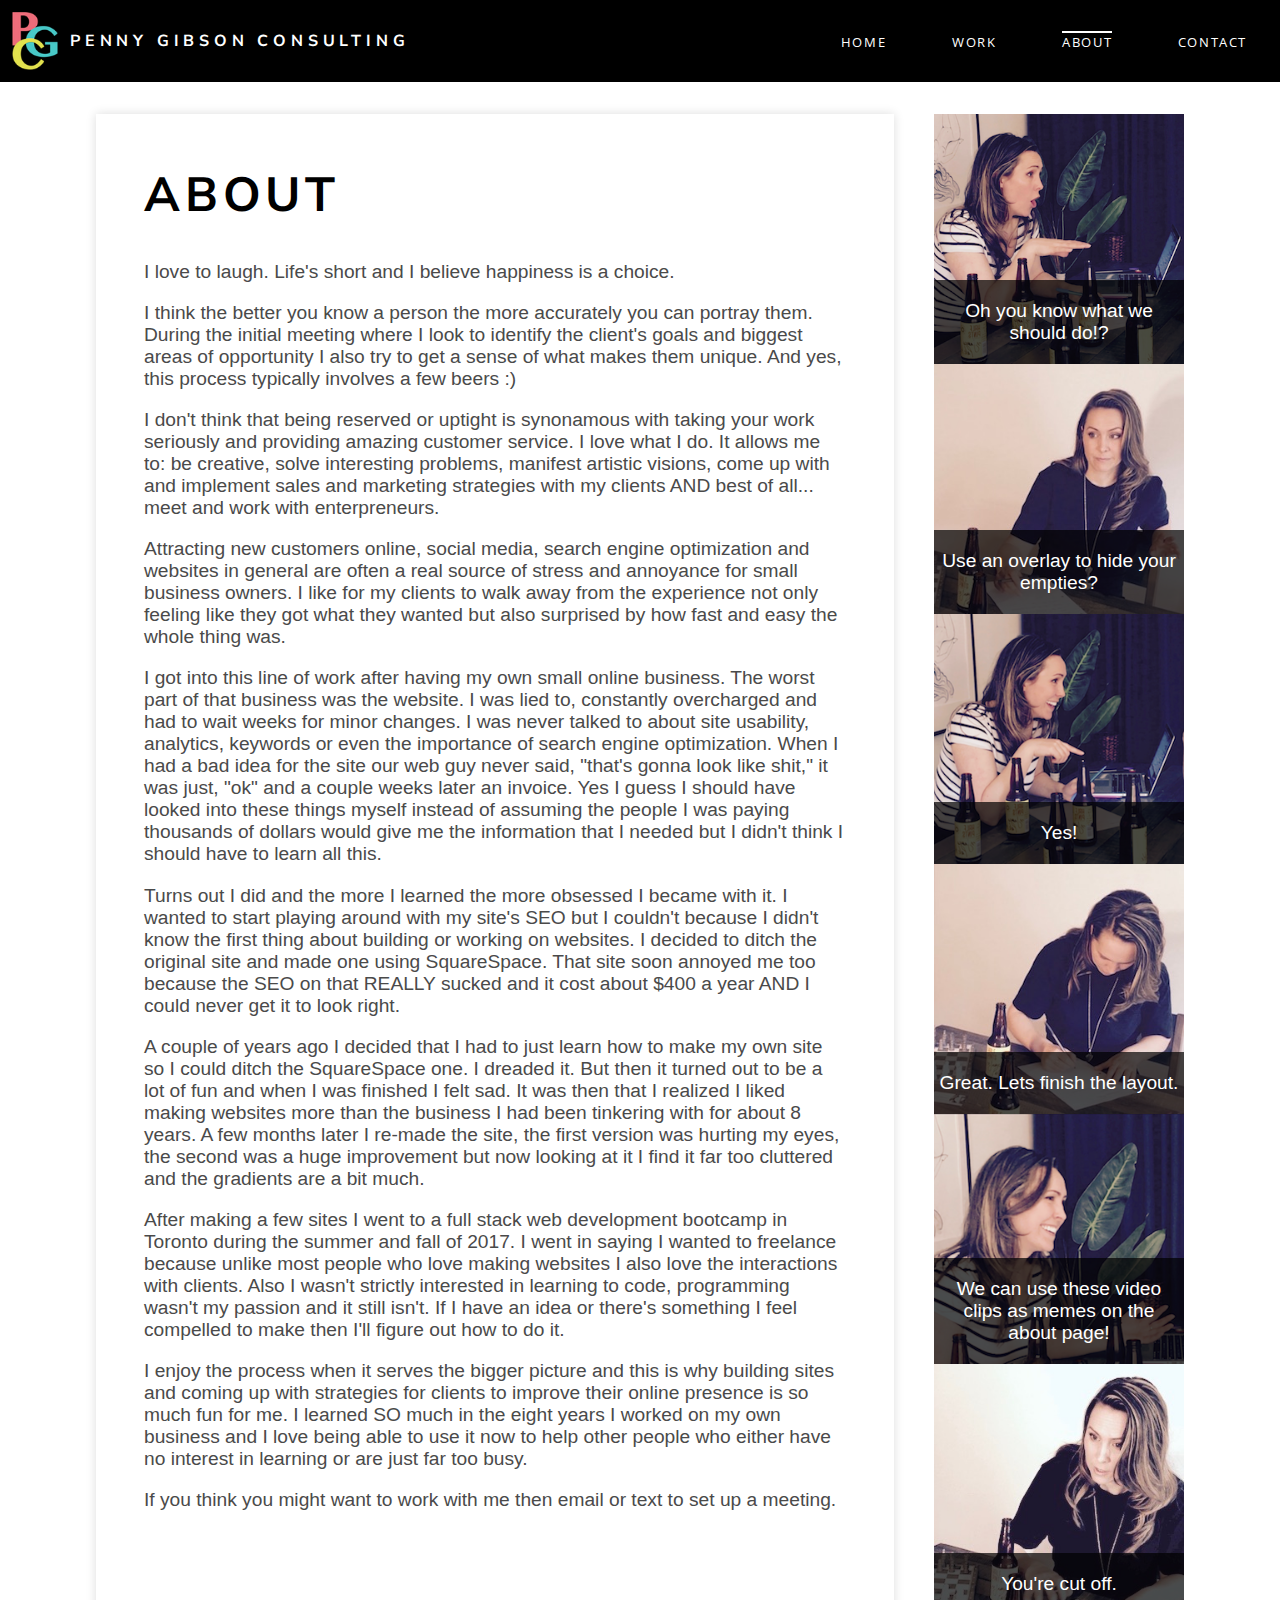
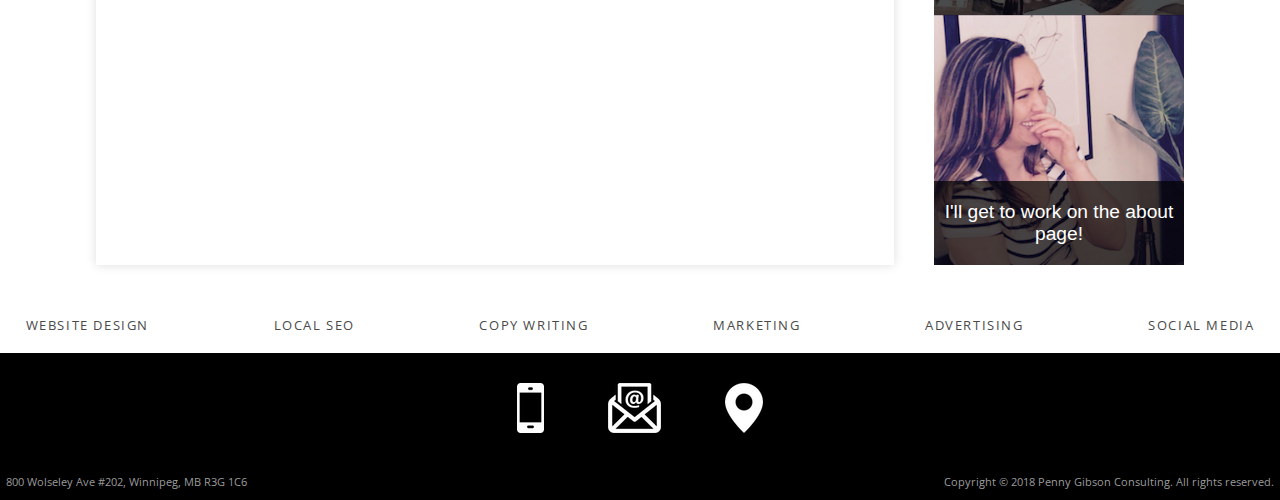
<file: about.html>
<!DOCTYPE HTML>
<html class="html">
    <head>
        <meta charset="UTF-8" lang="en">
        <title>About Penny Gibson</title>
        <link href="https://fonts.googleapis.com/css?family=Nunito|Nunito+Sans|Open+Sans" rel="stylesheet">
        <meta name="viewport" content="width=device-width, initial-scale=1.0">
        <meta description content="About Winnipeg website designer Penny Gibson. I build affordable sites for small businesses and also offer local SEO, online marketing, branding, social media, google adwords and copy writing">
        <link href="./normalize.css" rel="stylesheet">
        <link href="./main_3.css" rel="stylesheet">
		<link href="./about_2.css" rel="stylesheet">
        <link rel="icon" href="./images/favicon.ico" type="image/x-icon"/>
    </head>
    <body class="body">
		<div class="subContainer subContainerAbout">
        <nav class="mainNav">
            <div class="logoAndName">
               <a href="index.html" class="logoAndName"> <img src="images/websites-winnipeg.png" alt="online marketing and web design for small business">
				   <h2 class="siteName">Penny Gibson Consulting</h2></a>
            </div>
            <ul class="nav">
				<li><a href="./index.html">Home</a></li>
                <li><a href="./work.html">Work</a></li>
				<li><a href="./about.html" class="current">About</a></li>
				<li><a href="./contact.html">Contact</a></li>
            </ul>
        </nav>
			
			
		<div id="polina">
			<div class="insidePolina">
				<h1>About</h1>
				<p>I love to laugh. Life's short and I believe happiness is a choice.</p>
				
				<p>I think the better you  know a person the more accurately you can portray them. During the initial meeting where I look to identify the client's goals and biggest areas of opportunity I also try to get a sense of what makes them unique. And yes, this process typically involves a few beers :)</p>
				
				<p>I don't think that being reserved or uptight is synonamous with taking your work seriously and providing amazing customer service. I love what I do. It allows me to: be creative, solve interesting problems, manifest artistic visions, come up with and implement sales and marketing strategies with my clients AND best of all... meet and work with enterpreneurs. </p>
				
				<p>Attracting new customers online, social media, search engine optimization and websites in general are often a real source of stress and annoyance for small business owners. I like for my clients to walk away from the experience not only feeling like they got what they wanted but also surprised by how fast and easy the whole thing was. </p>
				
				<p>I got into this line of work after having my own small online business. The worst part of that business was the website. I was lied to, constantly overcharged and had to wait weeks for minor changes. I was never talked to about site usability, analytics, keywords or even the importance of search engine optimization. When I had a bad idea for the site our web guy never said, "that's gonna look like shit," it was just, "ok" and a couple weeks later an invoice. Yes I guess I should have looked into these things myself instead of assuming the people I was paying thousands of dollars would give me the information that I needed but I didn't think I should have to learn all this.  </p>
				
				<p>Turns out I did and the more I learned the more obsessed I became with it. I wanted to start playing around with my site's SEO but I couldn't because I didn't know the first thing about building or working on websites. I decided to ditch the original site and made one using SquareSpace. That site soon annoyed me too because the SEO on that REALLY sucked and it cost about $400 a year AND I could never get it to look right.  </p>
				
				<p>A couple of years ago I decided that I had to just learn how to make my own site so I could ditch the SquareSpace one. I dreaded it. But then it turned out to be a lot of fun and when I was finished I felt sad. It was then that I realized I liked making websites more than the business I had been tinkering with for about 8 years. A few months later I re-made the site, the first version was hurting my eyes, the second was a huge improvement but now looking at it I find it far too cluttered and the gradients are a bit much.</p>
				
				<p>After making a few sites I went to a full stack web development bootcamp in Toronto during the summer and fall of 2017. I went in saying I wanted to freelance because unlike most people who love making websites I also love the interactions with clients. Also I wasn't strictly interested in learning to code, programming wasn't my passion and it still isn't. If I have an idea or there's something I feel compelled to make then I'll figure out how to do it.</p>
				
				<p>I enjoy the process when it serves the bigger picture and this is why building sites and coming up with strategies for clients to improve their online presence is so much fun for me. I learned SO much in the eight years I worked on my own business and I love being able to use it now to help other people who either have no interest in learning or are just far too busy.   </p>
				
				<p>If you think you might want to work with me then email or text to set up a meeting.</p>
				
			</div>
			
			<div class="aboutPics">
				<div class="pic1">
					<img src="images/pennyW1.png">
					<p class="pic1Text">Oh you know what we should do!?</p>
				</div>
				<div class="pic1">
					<img src="images/pennyB2.jpg">
					<p class="pic1Text">Use an overlay to hide your empties?</p>
				</div>
				<div class="pic1">
					<img src="images/pennyW3.png">
					<p class="pic1Text">Yes! </p>
				</div>
				<div class="pic1">
					<img src="images/pennyB4.jpg">
					<p class="pic1Text">Great. Lets finish the layout.</p>
				</div>
				<div class="pic1">
					<img src="images/pennyW5.png">
					<p class="pic1Text">We can use these video clips as memes on the about page!</p>
				</div>
				<div class="pic1">
					<img src="images/pennyB6.jpg">
					<p class="pic1Text">You're cut off.</p>
				</div>
				<div class="pic1">
					<img src="images/pennyW7.png">
					<p class="pic1Text">I'll get to work on the about page!</p>
				</div>
			
			</div>
		</div>
		
		
      <footer>
			<div class="keywords">
				<p>Website Design</p>
				<p>Local SEO</p>
				<p>Copy Writing</p>
				<p>Marketing </p>
				<p>Advertising</p>
				<p>Social Media</p>

		
			</div>
             <div class="footerIcons">
				 <a href="tel:1-204-330-3148"><img src="images/online-marketing.png" alt="affordable online marketing services for small"></a>
				 <a href="mailto:pennysapps@gmail.com?Subject=Meeting" target="_top"><img src="images/social-media-strategy.png" alt="create a social media strategy for your small internet business"></a>
				 <a href="https://goo.gl/maps/u8cpSCupUAM2" target="_blank"><img src="images/digital-agency-winnipeg.png" alt="digital marketing agency and web developer in Manitoba"></a>
             
             </div>
			 <div class="footerNav">
				  <ul class="nav footerNavlinks">
						<li><a href="./index.html">Home</a></li>
						<li><a href="./about.html">About</a></li>
						<li><a href="./work.html">Work</a></li>
				 </ul>
				</div>
			 <div class="copyright">
				 <p>800 Wolseley Ave #202, Winnipeg, MB R3G 1C6</p>
			 	 <p>Copyright &copy; 2018 Penny Gibson Consulting. All rights reserved.</p>
			 </div>
       </footer>
       
       
        
        
		</div>	
		 
    </body>
</html>
</file>
<file: main_3.css>
/**********************
COLORS
Pink - #ED6C79
Blue - #4AC8C7
Yellow - #E3E14E
Dark grey - #4a4a4a
Light Grey - #9b9b9b

FONTS
font-family: 'Nunito', sans-serif;
font-family: 'Open Sans', sans-serif;
font-family: 'Nunito Sans', sans-serif;
************************/

*{
    box-sizing:border-box;
}
html{
    height: 100%;
}

body{
    font-family: 'Open Sans', sans-serif;
    width: 100%;
    color: #4a4a4a;
    margin: 0 auto;
    }

h1, h2, h3{
    font-family: 'Nunito Sans', sans-serif;
}

a{
    text-decoration: none;
}
.mobileHeader{
    display: none;
}

/***********************
NAVIGATION
************************/
.mainNav{
    background-color: black;
    width: 100%;
    display: flex;
    justify-content: space-between;
    flex-wrap:wrap;
    position: sticky;
    top: 0;
    z-index:200;
}
.mainNav h2, .mainNav a{
    color: white;
}
.logoAndName{
    display: flex;
}
.mainNav h2{
	font-size:1em;
	letter-spacing: .3rem;
	text-transform: uppercase;
}
.logoAndName img{
    padding:12px;
	align-self:center;
	max-width: 70px;
}
.siteName{
    align-self:center;
}
ul.nav{
    display: flex;
    justify-content: space-around;
    align-self: center;
    width: 40%;
}
.nav a{
    font-size: .8em;
	text-transform: uppercase;
	letter-spacing: .1rem;
}

.nav a:hover{
    color:#4a4a4a;
}
nav .current{
	border-top: 2px solid white;
}

/****************************
HEADER
******************************/
.mainHeader{
    display:grid;
    grid-template-columns: 1fr 1fr;
	box-shadow: 0 4px 2px -2px #ddd;
}
.headerImage img{
    width: 100%;
}
.smBG{
    display:none;
}
.headerText{
    display: grid;
    grid-template-columns: repeat(6, 1fr);
    max-height: 80%;
    margin-right: -60px;
    z-index: 100;
}

.headerText h1, .headerText h2, .headerText h3{
    margin:0;
}
.headerText h3{
    font-size: 1.3em;
}
.headerText h2{
    font-size: 1.7em;
}
.headerText h1{
    font-size: 2em;
}

.design{
    color:#ED6C79;
    grid-row: 2;
    grid-column: 1/7;
    font-size:2.2em;
	padding-left: 20px;
	align-self:end;
}
.social{
    color:#4a4a4a;
    grid-row: 3;
    grid-column: 4/6;
}
.seo{
  color:#4AC8C7;
    grid-row: 4;
    grid-column: 3/4;
}
.cards{
    grid-row:5;
    grid-column:2/6;
}
.copy{
    color:#E3E14E;
    grid-row: 5;
    grid-column: 4/7;
    text-align:right;
    font-size:2.4em;
}
.keyword{
    color:#E3E14E;
    grid-row:6;
    grid-column: 1/5;
	padding-left: 20px;
}
.email{
    color:#9b9b9b;
    grid-row: 6;
    grid-column: 5/7;
}
.code{
    color:#ED6C79;
    grid-row: 7;
    grid-column: 4/5;
	text-align: right;
}
.logos{
    grid-row: 8;
    grid-column: 6;
    text-align:left;
}
.adwords{
    grid-row:8;
    grid-column: 3/5;
    font-family: 'Maven Pro', sans-serif;
    margin: 0;
}
.content{
    color:#4AC8C7;
    grid-row: 9;
    grid-column: 2/5;
    font-size: 1.5em;
}
.marketing{
    color:#9b9b9b;
    grid-row: 10;
    grid-column: 5/7;
}
.ppc{
    color:#E3E14E;
    grid-row: 11;
    grid-column: 4/7;
}
.branding{
    color:#ED6C79;
    grid-row: 12;
    grid-column: 2/6;
    text-align: center;
}
.contentCreation{
   color:#4AC8C7;
    grid-row: 13;
    grid-column: 5/7;
}
.tagline{
    grid-row: 15;
    grid-column: 1/7;
    color: black;
    font-size:1.3em;
    display: flex;
    padding-left: 14px;
}

.pink, .blue, .yellow, .grey{
    display:none;
}


/****************************
Main Content 
******************************/
.mainContent{
    width: 90%;
    display: flex;
    flex-wrap: wrap;
    justify-content: space-between;
    margin: 40px auto 2px;
}
.mainContent h2{
    text-align: center;
	font-size: 1.3em;
}
.content1, .content2, .content3{
    max-width: 100%;
    box-shadow: 0 0 10px #ddd;
    border: 1px solid white;
    padding: 14px;
    flex: 1 25%;
    margin: 0 20px 20px;
    transition: all ease .5s;
}
.contentWrapper{
	box-shadow: 0 4px 2px -2px #ddd;
}

.keywords{
	display: flex;
	flex-wrap: wrap;
	width: 100%;
	margin: 0 auto;
	justify-content: space-between;
	background-color: white;
	padding: 0 2%;
	
}
.keywords p{
	text-transform: uppercase;
	letter-spacing: .1rem;
	font-size: .8em;
	padding: 6px 0;
}

/****************************
FOOTER
******************************/
footer{
    background-color:black;
    display: flex;
	flex-direction: column;
    justify-content: space-around;
    width: 100%;
}
.footerIcons{
    align-self: center;
	padding: 20px 0;
}
.footerIcons img{
    align-self:center;
    margin: 10px 30px;
}
.copyright{
	display: flex;
	justify-content: space-between;
}
.copyright p{
	font-size: .7em;
	padding: 0 6px;
	color: #9b9b9b;
}

ul.nav.footerNavlinks{
	justify-content: space-between;
	padding: 12px;
	list-style: none;
	width: 100%;
	display: none;
	background-color: white;
}
ul.nav.footerNavlinks a{
	color:#4a4a4a;
	font-size: 1em;
}

ul.nav.footerNavlinks a:hover{
	color: #9b9b9b;
}
/****************************
CONTACT PAGE
****************************/

.contactContent{
	border-radius: 10px;
	display: flex;
	padding: 3rem;
	width: 60%;
	margin: 1rem auto;
	box-shadow: 0 0 10px #ddd;
}
.contactCard{
	background-color: black;
	border-radius: 10px;
	padding: 3rem;
    color: white;
	display: flex;
	margin: 0 auto;
	justify-content: space-between;
	
}

.contact1{
	align-self: center;
}
.contact2{
	align-self:center;
}

.contactHeader{
	display: flex;
	flex-direction: column;
	justify-content: center;
	width: 60%;
}
.contactHeader img{
	align-self: center;
}
.contactHeader h2, .contactHeader p{
	text-align: center;
}

.contact{
	display: flex; 
	padding-top: 1.3rem;
	padding-bottom: 1.3rem;
}

.contact img{
	max-width: 40px;
	margin-right: 10px;
	align-self: center;
}
a[href^="tel"]{
    color:inherit !important;
    text-decoration:none !important;
}

.map{
	width: 94%;
	margin: 0 auto;
}

/****************************
PREVIOUS WORK PAGE
******************************/
.mobile{
	display: none;
}
.darkSection{
	box-shadow: inset 0 1px 3px 0 rgba(0, 0, 0, 0.1);
	background-color: #fafafa;
	border-bottom: 1px solid #dddddd;
}
.lightSection{
	box-shadow: inset 0 30px 30px -30px rgba(0, 0, 0, 0.05);
	border-top: 1px solid #ffffff;
	border-bottom: 1px solid #dddddd;
}
.cafe {
	max-width: 80%;
	display: flex;
	justify-content: space-around;
	flex-wrap:wrap;
	margin: 0 auto;
}
.cafe img{
	align-self:center;
	padding-top: 6%;
	padding-bottom: 6%;
}
.cafeText h3{
	text-align: center;
}
.cafeText{
	flex: 1 30%;
	margin: 30px;
}
.desktop{
	max-width: 50%;
}
.tablet{
	max-width:23%;
}
.phoneSize{
	max-width:14.5%;
}
.aboutSites{
	display: flex;
	width: 80%;
	margin: 0 auto;
}
.aboutText{
	width: 30%;
	align-self:center;
}
.aboutProject, .mainHeading{
	max-width:50%;
	margin: 0 auto;
	text-align:center;
}
.mainHeading h2{
	color: black;
	text-transform: uppercase;
	letter-spacing: .2rem;
	font-weight: 800;
	font-size: 1.8em;
}
button{
	width: 200px;
	border-radius: 8px;
	padding: 6px;
	margin-bottom: 10px;
	background-color: black;
	color: white;
	border:1px solid black;
	transition: all .4s;
}
button:hover{
	opacity: .7;
	box-shadow: 0 5px 1px -1px #9b9b9b;
}
button:focus {
	outline:0;
}
.startHidden{
	display: none;
}

#buttonOliver{
	background-color: #2f2d27;
	border: 1px solid #2f2d27;
}
#button1{
	background-color: #acdd30;
	border: 1px solid #acdd30;
}
#button2{
	background-color: #505f63;
	border: 1px solid #505f63;
}
#button3{
	background-color: #282522;
	border: 1px solid #282522;
}
#button4{
	background-color: #c5006c;
	border: 1px solid #c5006c;
}
#button5{
	background-color: #43edd8;
	border: 1px solid #43edd8;
}
#button6{
	background-color: #342c2d;
	border: 1px solid #342c2d;
}

#button7{
	background-image: linear-gradient(#280f36, #632b63, #c86b98,
    #f09f9c, #ffc1a0);
    border: 1px #280f36 solid;
	margin-bottom: 40px;
}



/***** sticky footer ******/
.html, .body{
	height: 100%;
}
.body{
	display: flex;
	flex-direction:column;
}
.subContainer, .contactContent{
	flex: 1 0 auto;
}
footer{
	flex-shrink: 0;
}

/**********************
MEDIA QUERIES
************************/

@media (max-width: 1024px){
    .headerText h3{
    font-size: 1em;
    }
    .headerText h2{
    font-size: 1.2em;
    }
    .headerText h1{
    font-size: 1.5em;
    }
    .design{
        grid-row: 1;
        grid-column: 1/5;
	}
    .social{
        grid-row: 2;
        grid-column: 5/7;
        color: #9b9b9b;
    }
    .seo{
        grid-row: 3;
        grid-column: 4;
    }
    .cards{
        grid-row:4;
        grid-column:1/4;
		text-align: center;
    }
    .copy{
        grid-row: 4;
        grid-column: 4/7;
        text-align:right;
    }
    .keyword{
        grid-row:5;
        grid-column: 2/6;
    }
    .email{
        grid-row: 6;
        text-align:center;
    }
    .code{
        grid-row: 6;
        grid-column: 3/6;
		text-align: left;
    }
    .logos{
        grid-row: 7;
        grid-column: 5;
        text-align:right;
    }
    .adwords{
        grid-row:7;
        grid-column: 3/6;
        margin: 0;
    }
    .content{
        grid-row: 8;
        grid-column: 4/7;
    }
    .marketing{
        grid-row: 9;
        grid-column: 5/7;
    }
    .ppc{
        grid-row: 10;
        grid-column: 2/7;
    }
    .branding{
        color:#ED6C79;
        grid-row: 11;
        grid-column: 2/7;
        
    }
    .contentCreation{
       color:#4AC8C7;
        grid-row: 12;
        grid-column: 3/7;
    }
    .tagline{
        grid-row: 14;
        font-size:1.2em;
    }
    .mainContent{
        width: 90%;
        
    }
    .content3{
        flex: 1 100%;
    }
	.cafe{
		grid-template-columns: 1fr 1fr 1fr;
	}

}

@media (max-width: 900px){
    ul.nav{
        width: 50%;
    }
	 .mainContent{
        flex-direction: column;
        justify-content: center;
    }
	.contactContent{
		width: 80%;
	}
    
}

@media (max-width: 825px){
	 .headerText h3{
    font-size: .8em;
    }
    .headerText h2{
    font-size: 1em;
    }
    .headerText h1{
    font-size: 1.2em;
    }
    .smIcon{
        max-width:73px;
    }
    .medIcon{
        max-width:88px;
    }
    .lgIcon{
        max-width:103px;
    }
    .cafe{
		flex-direction:column;
	}
	.full{
		display: none;
	}
	.mobile{
		display: block;
	}
	.desktop, .tablet, .phoneSize{
		max-width: 90%;
	}
	.aboutSites{
		flex-direction:column;
	}
	.aboutText{
		width: 90%;
	}
	.cafe img{
		padding: 2% 0 2%;
	}
	.cafeText{
		margin: 10px;
	}
	.keywords{
		width: 100%;
	}
	.keywords p{
		padding: 0;
	}
}

@media (max-width: 700px){
	h2{
		font-size: 1.2em;
	}
	p{
		font-size: .9em;
	}
    .mainHeader{
        display: none;
    }
    .mobileHeader{
        display: flex;
		justify-content: space-between;
        width: 100%;
		box-shadow: 0 4px 2px -2px #ddd;
		padding-left: 10px;
    }
    .mobileHeader img{
        max-width: 70%;
        align-self:center;
    }
	.mobileHeaderContent{
		display: flex;
		flex-direction: column;
		justify-content: space-between;
	}
	.copyright{
		display: block;
		text-align: center;
	}
	
	.mainContent{
		width:100%;
	}
	.aboutProject, .mainHeading{
		max-width: 90%;
	}
	.keywords{
		display: none;
	}
	
}
@media (max-width: 600px){
	.wrapper{
		display:none
	}
    ul.nav{
		display:flex;
        width:96%;
        padding:0;
        margin: auto;
		justify-content: space-between;
    }
	.mainNav{
		height: 120px;
	}
    .logoAndName{
        justify-content:center;
        width:100%;
    }
    .logoAndName img{
        padding:6px;
        align-self:center;
        max-width: 50px;
    }
    .smIcon{
        max-width:53px;
    }
    .medIcon{
        max-width:68px;
    }
    .lgIcon{
        max-width:83px;
    }
    .content1, .content2, .content3{
        flex: 1;
    }
	.contactContent{
		margin: 1rem auto;
		width: 90%;
		padding: 1rem;
	}

	.contactCard{
		flex-direction:column;
		padding: 1.5rem;
	}
	.contactHeader{
		width: 100%;
	}
	.contact1 h2{
		font-size: 1em
	}
	.contact1 p{
		font-size: .7em;
	}
	ul.nav.footerNavlinks{
		display: flex;
	}
	
}


@media (max-width: 400px){
    .siteName{
        font-size: 1.2em;
    }
   
}

@media (max-width: 340px){
	.mobileServices p{
		margin: 4px auto;
	}
}

@media (max-height: 900px){
	.html, .body{
		height: auto;
	}
}
</file>
<file: about_2.css>
#polina { 
  font-family: Agenda-Light, Agenda Light, Agenda, Arial Narrow, sans-serif;
  font-weight:100; 
  padding: 2rem;
  width: 90%;
  margin: 0 auto;
  font-size: 1.2rem;
  display: flex;
  justify-content: space-between;
}
.insidePolina{
	margin: 0 auto;
	padding: 3rem;
	color: #4a4a4a;
	box-shadow: 0 0 10px #ddd;
	
}

.aboutPics{
	display: flex;
	flex-direction: column;
	margin-left: 40px;
}
.aboutPics img{
	max-width: 250px;
}
.pic1{
	position: relative;
	text-align: center;
	color: white;
	
}
.pic1Text{
	margin-bottom:0;
	position: absolute;
	bottom: 0;
	width: 100%;
	background: rgba(0, 0, 0, 0.7);
	padding: 20px 5px;
}

h1 {
  font-size: 3rem;
  text-transform: uppercase;
  margin-top: 0;
  letter-spacing: .3rem;
  color: black;
}
@media screen and (max-width:900px) {
	#polina{
		width: 100%;
		padding: 1rem;
	}
	.aboutPics{
		margin-left:10px;
	}
}

@media screen and (max-width: 800px) {
	
	#polina{
		background-color:white;
	}

	.insidePolina{
		width:100%;
		padding:1rem;
	}
	.insidePolina h1{
		font-size: 1.8em;
	}
	
}

@media screen and (max-width: 550px) { 
	#polina{
		flex-direction:column;
		justify-content: center;
	}
	.aboutPics{
	  margin: 0 auto;
	}
</file>
